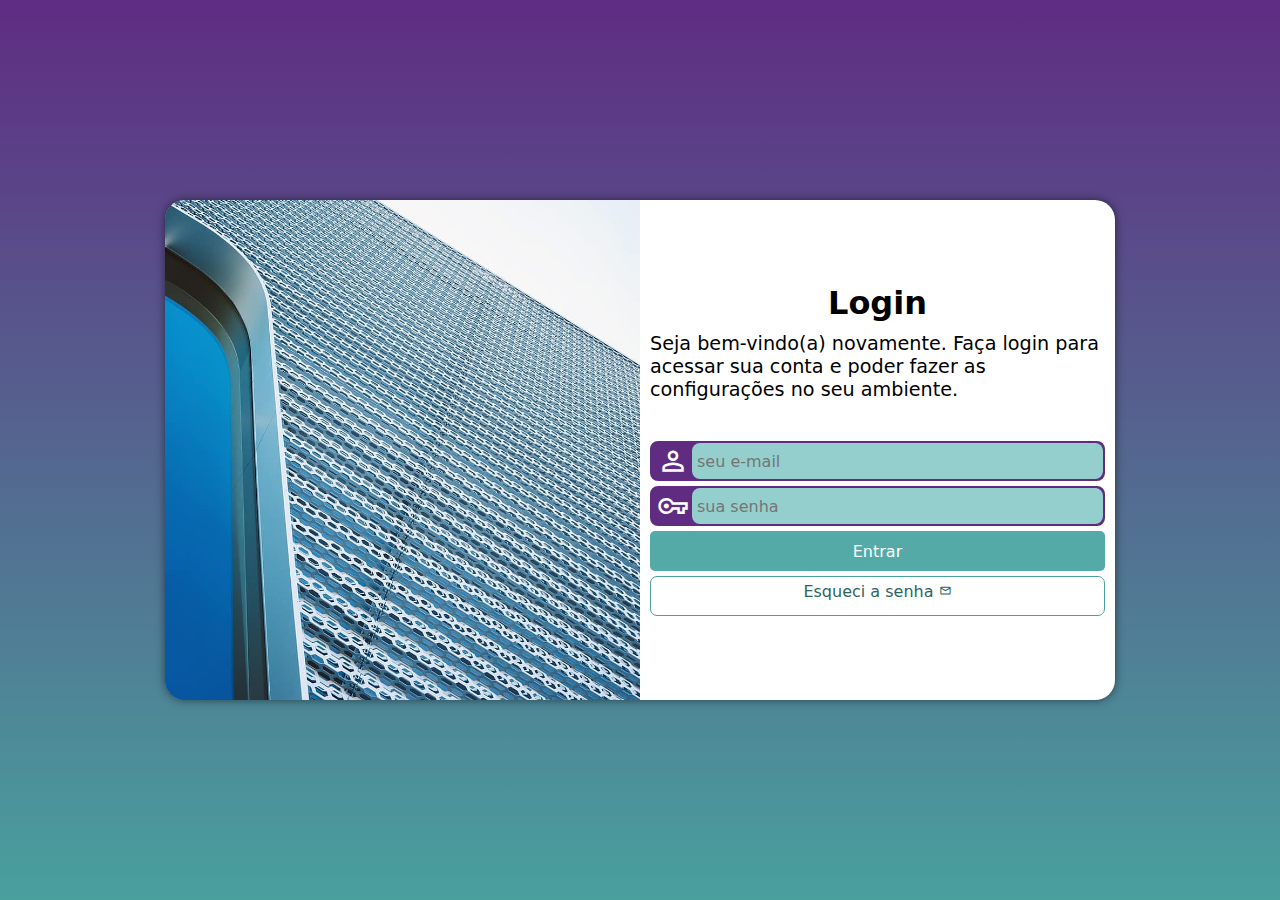
<file: index.html>
<!DOCTYPE html>
<html lang="pt-br">
  <head>
    <meta charset="UTF-8" />
    <meta name="viewport" content="width=device-width, initial-scale=1.0" />
    <link rel="stylesheet" href="projeto-login/estilos/style.css" />
    <link rel="stylesheet" href="projeto-login/estilos/media-query.css" />
    <link
      href="https://fonts.googleapis.com/css2?family=Material+Symbols+Outlined:opsz,wght,FILL,GRAD@20..48,100..700,1,0"
      rel="stylesheet"
    />
    <title>Tela de login</title>
  </head>
  <body>
    <main>
      <section id="login">
        <div id="image">
          <!-- imagem -->
        </div>

        <div id="formulario">
          <h1>Login</h1>
          <p>
            Seja bem-vindo(a) novamente. Faça login para acessar sua conta e
            poder fazer as configurações no seu ambiente.
          </p>

          <form action="login.php" method="post" autocomplete="on">
            <div class="campo">
              <i class="material-symbols-outlined">person</i>
              <input
                type="email"
                id="ilogin"
                name="login"
                required
                placeholder="seu e-mail"
                autocomplete="email"
                maxlength="40"
              />
              <label for="ilogin"></label>
            </div> <!-- campo -->

            <div class="campo">
              <i class="material-symbols-outlined">vpn_key</i>
              <input
                type="password"
                id="isenha"
                name="senha"
                required
                placeholder="sua senha"
                autocomplete="current-password"
                minlength="8"
                maxlength="20"
              />
              <label for="isenha"></label>
            </div> <!-- campo -->

            <input type="submit" value="Entrar">
            <a class="botao" href="esqueci.html"
              >Esqueci a senha
              <i class="material-symbols-outlined">mail</i>
            </a>
          </form>
        </div> <!-- formulario -->
      </section> <!-- login -->
    </main>
  </body>
</html>
</file>
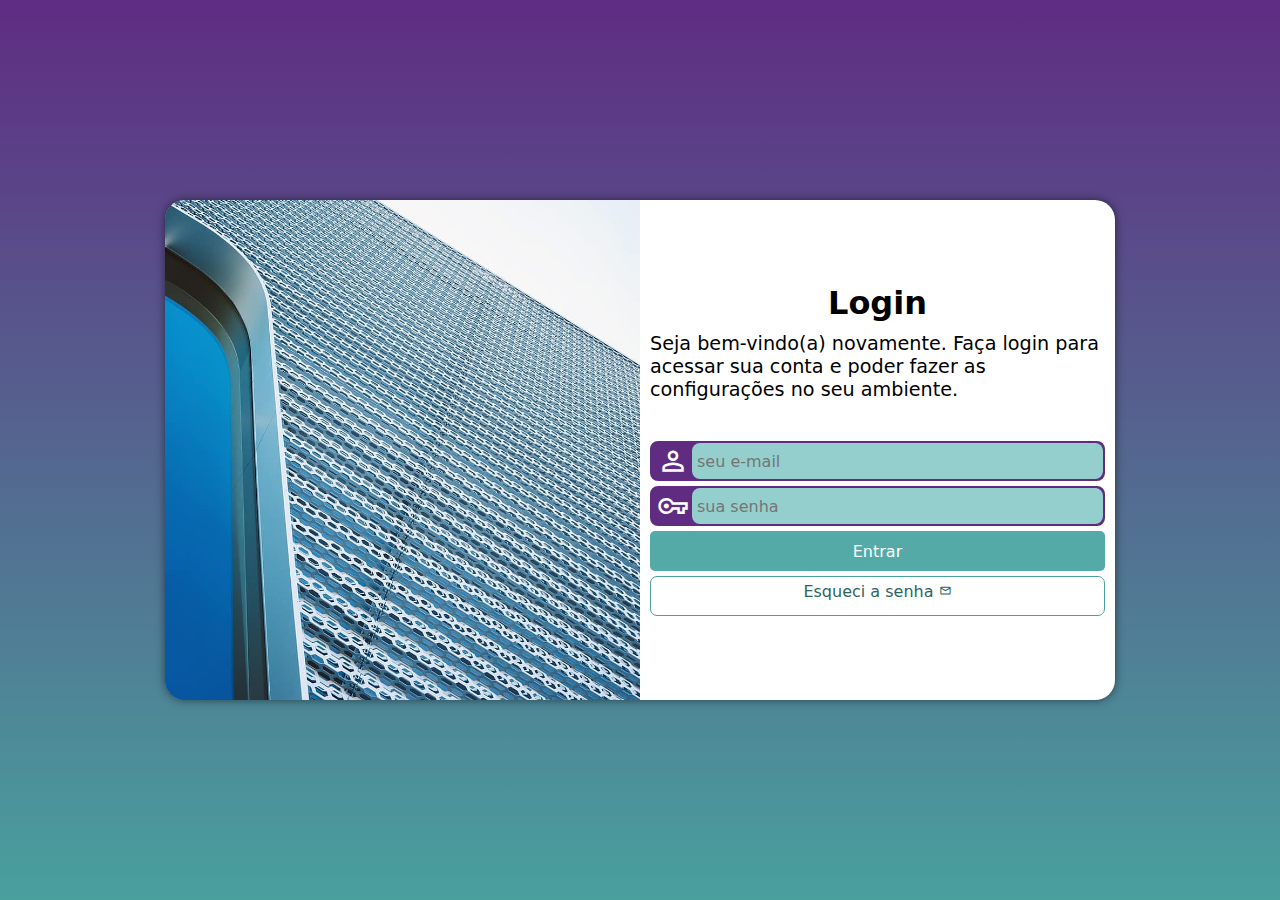
<file: projeto-login/index.html>
<!DOCTYPE html>
<html lang="pt-br">
  <head>
    <meta charset="UTF-8" />
    <meta name="viewport" content="width=device-width, initial-scale=1.0" />
    <link rel="stylesheet" href="estilos/style.css" />
    <link rel="stylesheet" href="estilos/media-query.css" />
    <link
      href="https://fonts.googleapis.com/css2?family=Material+Symbols+Outlined:opsz,wght,FILL,GRAD@20..48,100..700,1,0"
      rel="stylesheet"
    />
    <title>Tela de login</title>
  </head>
  <body>
    <main>
      <section id="login">
        <div id="image">
          <!-- imagem -->
        </div>

        <div id="formulario">
          <h1>Login</h1>
          <p>
            Seja bem-vindo(a) novamente. Faça login para acessar sua conta e
            poder fazer as configurações no seu ambiente.
          </p>

          <form action="login.php" method="post" autocomplete="on">
            <div class="campo">
              <i class="material-symbols-outlined">person</i>
              <input
                type="email"
                id="ilogin"
                name="login"
                required
                placeholder="seu e-mail"
                autocomplete="email"
                maxlength="40"
              />
              <label for="ilogin"></label>
            </div> <!-- campo -->

            <div class="campo">
              <i class="material-symbols-outlined">vpn_key</i>
              <input
                type="password"
                id="isenha"
                name="senha"
                required
                placeholder="sua senha"
                autocomplete="current-password"
                minlength="8"
                maxlength="20"
              />
              <label for="isenha"></label>
            </div> <!-- campo -->

            <input type="submit" value="Entrar">
            <a class="botao" href="esqueci.html"
              >Esqueci a senha
              <i class="material-symbols-outlined">mail</i>
            </a>
          </form>
        </div> <!-- formulario -->
      </section>
    </main>
  </body>
</html>
</file>
<file: projeto-login/estilos/style.css>
@charset "UTF-8";

/*
  paleta de cores

  verde: #49a09d

  lilás: #5f2c82


*/

* {
  padding: 0;
  margin: 0;
  box-sizing: border-box;
  font-family: system-ui, -apple-system, BlinkMacSystemFont, "Segoe UI", Roboto,
    Oxygen, Ubuntu, Cantarell, "Open Sans", "Helvetica Neue", sans-serif;
}

html,
body {
  background-color: #5f2c82;
  height: 100vh;
  width: 100vw;
}

main {
  position: relative;
  height: 100vh;
  width: 100vw;
}

section#login {
  display: flex;
  justify-content: center;
  align-items: center;

  position: absolute;
  top: 50%;
  left: 50%;
  overflow: hidden;

  background-color: white;
  width: 250px;
  height: 515px;
  border-radius: 20px;
  box-shadow: 0px 0px 10px rgba(0, 0, 0, 0.527);

  transform: translate(-50%, -50%);
  transition: width 0.3s, height 0.3s;
  transition-timing-function: ease;
}

section#login > div#image {
  display: block;
  background: #5f2c82 url(../img/metal.jpg);
  height: 200px;
  background-size: cover;
  background-position: left bottom;
}

section#login > div#formulario {
  display: block;
  padding: 10px;
}

div#formulario > h1 {
  text-align: center;
  padding-bottom: 10px;
}

div#formulario > p {
  font-size: 0.8em;
}

form > div.campo {
  background-color: #5f2c82;
  width: 100%;
  display: flex;
  align-items: center;
  height: 40px;
  border-radius: 8px;
  margin: 5px 0;
  border: 2px solid #5f2c82;
}

div.campo > label {
  display: none;
}

div.campo > i {
  -webkit-text-stroke-width: 0;
  -webkit-text-fill-color: white;
  text-decoration: solid;
  font-size: 2em;
  color: white;
  width: 40px;
  padding: 5px;
  border-radius: 10px 0px 0px 10px;
}

div.campo > input {
  background-color: #94cfcd;
  font-size: 1em;
  width: 100%;
  height: 100%;
  border: 0px;
  border-radius: 8px;
  padding: 5px;
  translate: translateY(-10px);
}

div.campo > input:focus-within {
  background-color: white;
}

form > input[type="submit"] {
  display: block;
  font-size: 1em;
  width: 100%;
  height: 40px;
  background-color: #53aaa7;
  color: white;
  border: none;
  border-radius: 5px;
  cursor: pointer;
}

form > input[type="submit"]:hover {
  background-color: #2d6462;
}

form > a.botao {
  display: block;
  text-align: center;
  font-size: 1em;
  width: 100%;
  height: 40px;
  padding-top: 5px;
  margin-top: 5px;
  background-color: white;
  color: #2d6462;
  border: 1px solid #49a09d;
  text-decoration: none;
  border-radius: 7px;
}

form > a.botao:hover {
  background-color: #6cd3cf;
}

form > a.botao > i {
  font-size: 0.8em;
}
</file>
<file: projeto-login/estilos/media-query.css>
@charset "UTF-8";

/* CONFIGURAÇÃO PARA TABLET */

@media screen and (min-width: 768px) and (max-width: 992px) {
  body {
    background-image: linear-gradient(to top, #49a09d, #5f2c82);
  }

  section#login {
    display: flex;
    justify-content: center;
    align-items: center;
    width: 80vw;
    height: 400px;
  }

  section#login > div#image {
    float: left;
    width: 30%;
    height: 100%;
  }

  section#login > div#formulario {
    width: 70%;
    float: right;
  }

  div#formulario > h1 {
    font-size: 1.5em;
  }

  div#formulario > p {
    font-size: 1em;
  }
}

/* CONFIGURAÇÃO PARA PC */

@media screen and (min-width: 992px) {
  body {
    background-image: linear-gradient(to top, #49a09d, #5f2c82);
  }

  section#login {
    width: 950px;
    height: 500px;
  }

  section#login > div#image {
    float: right;
    width: 50%;
    height: 100%;
  }

  section#login > div#formulario {
    width: 50%;
    float: left;
  }

  div#formulario > h1 {
    font-size: 2em;
  }

  div#formulario > p {
    font-size: 1.2em;
    padding-bottom: 35px;
  }

}
</file>
